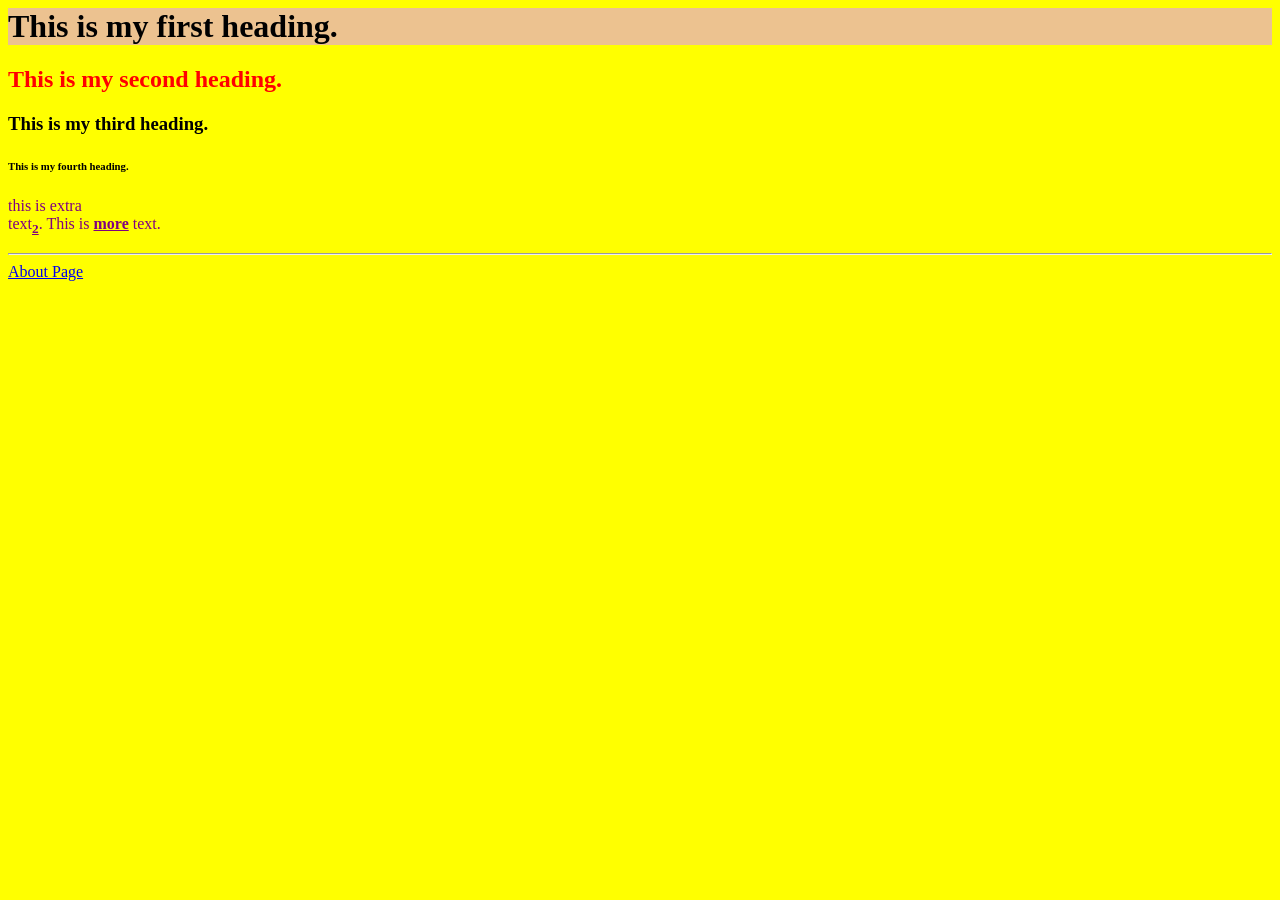
<file: Assets/index.html>
<html>
    <head>
        <title>This is my practice web page</title>
        <link rel="stylesheet" href="mystyle.css">
        <link rel="icon" type="image/x-icon" href="assets/img/favi.png">
        <style>
            body {background-color: yellow;}
            h1 {color: black;}
            p {color: purple;}
        </style>
        <script>
        function myFunction() {
            document.getElementById("demo").innerHTML = "Hello JavaScript!";
            }
        </script>
    </head>
    <body>
        <h1>This is my first heading.</h1>
        <h2>This is my second heading.</h2>
        <h3>This is my third heading.</h3>
        <h6>This is my fourth heading.</h6>
        <p>this is extra<br> text<sub><b><u>2</b></u></sub>. This is <b><u>more</b></u> text.</p>
        <hr>
        <a href="../About Page.html" target="_blank" title="this is a tool">About Page</a>
</html>
</file>
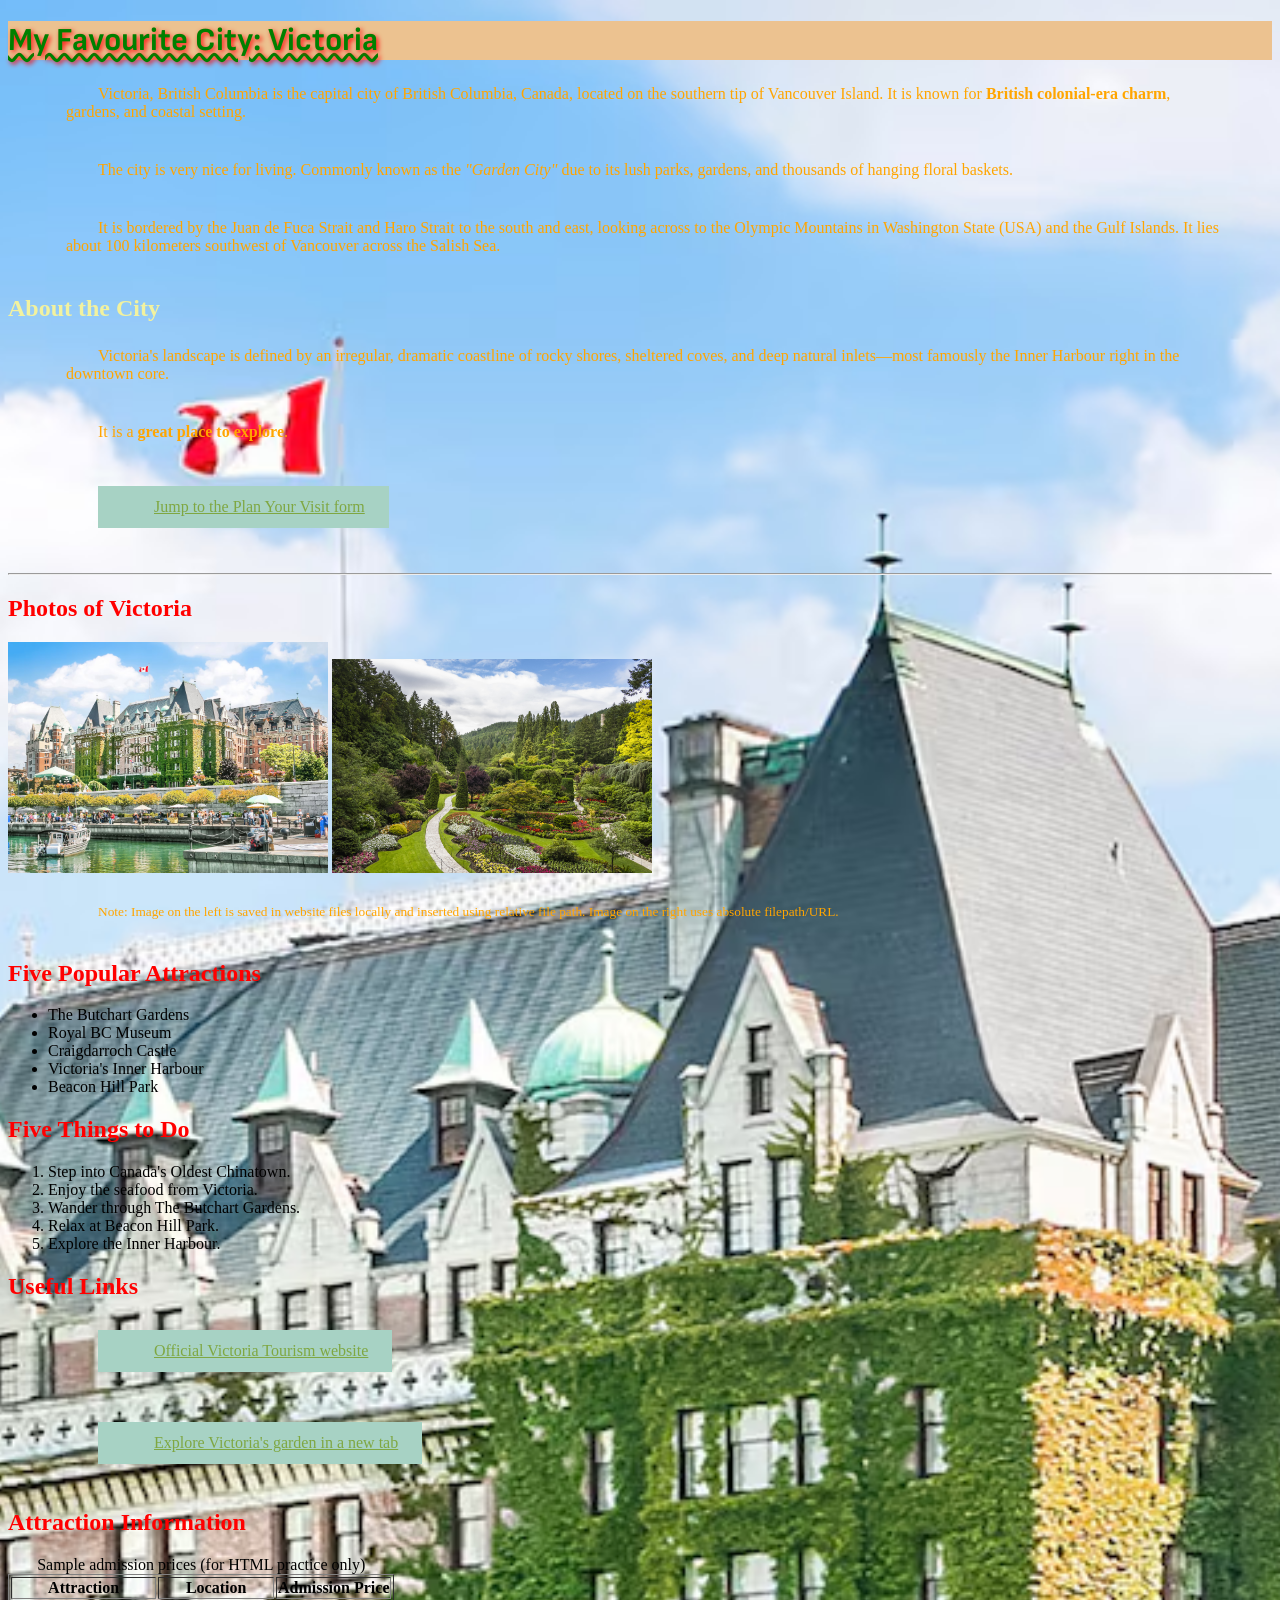
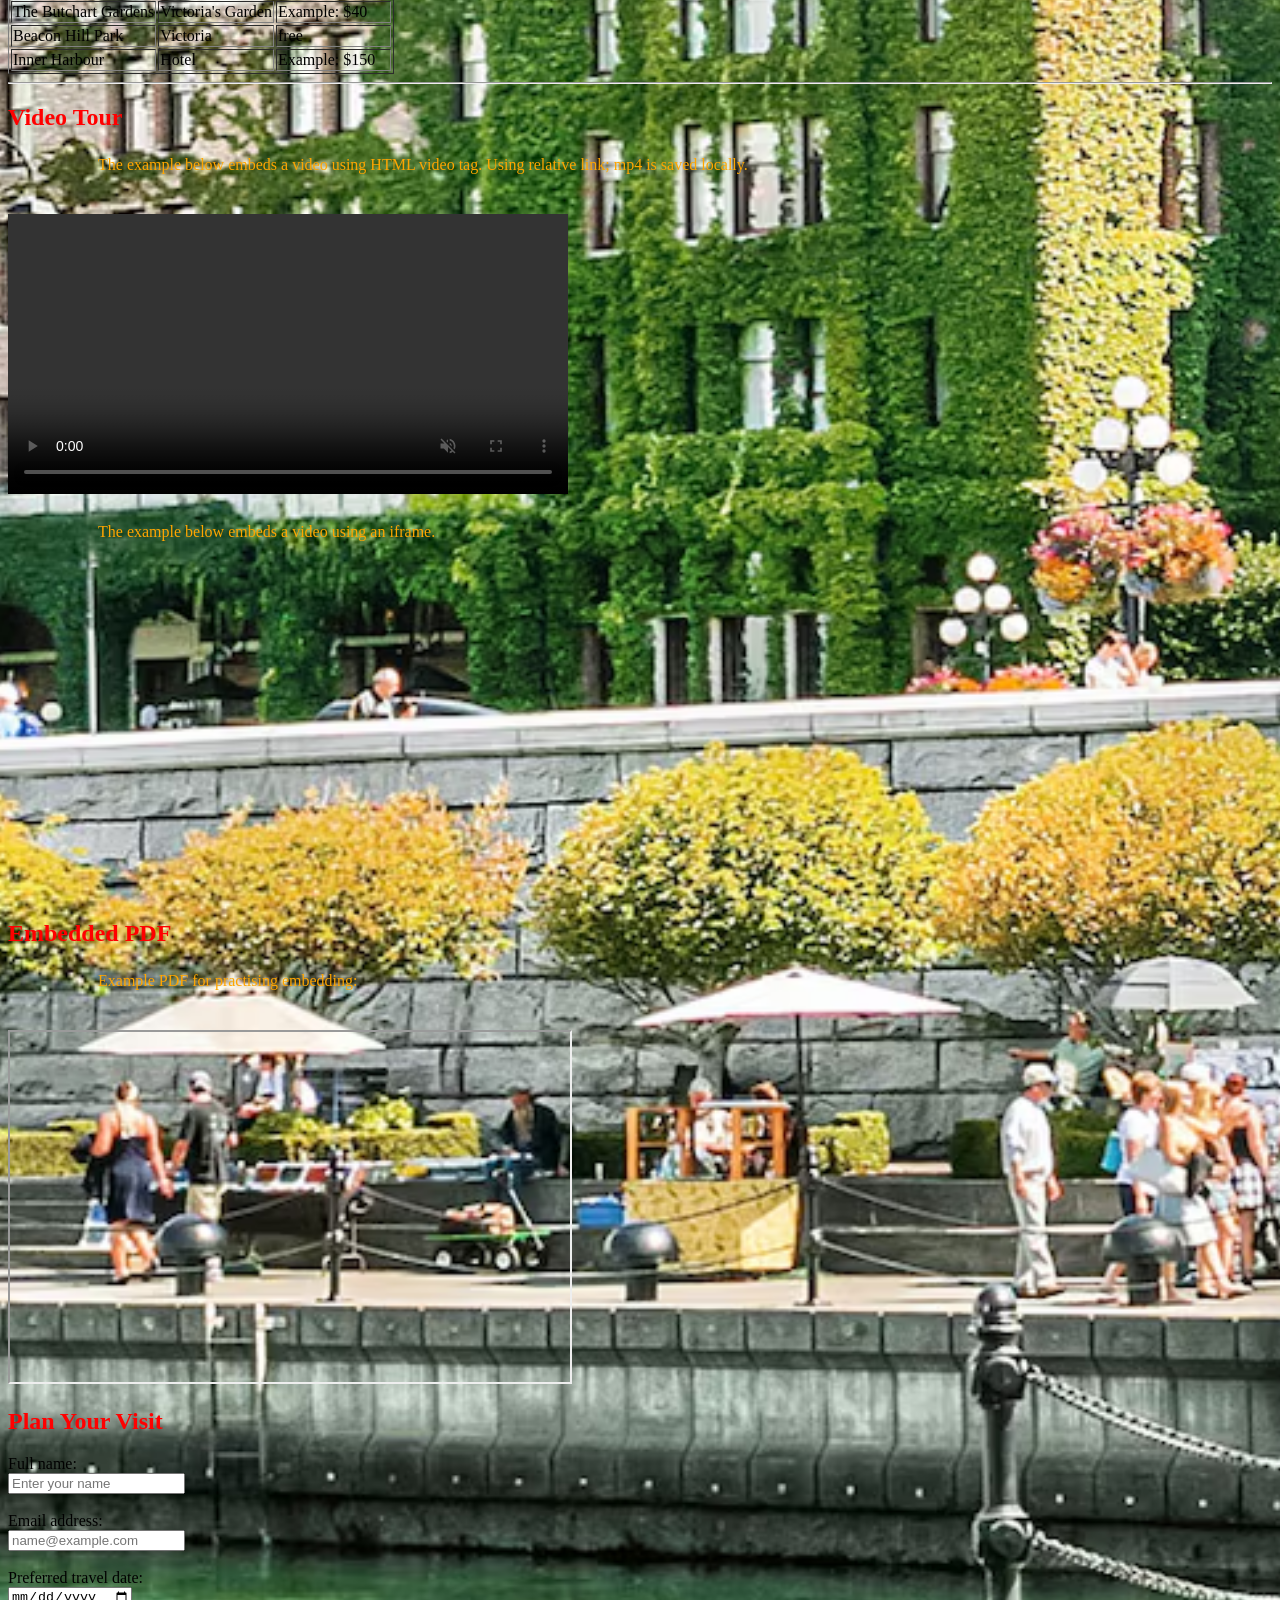
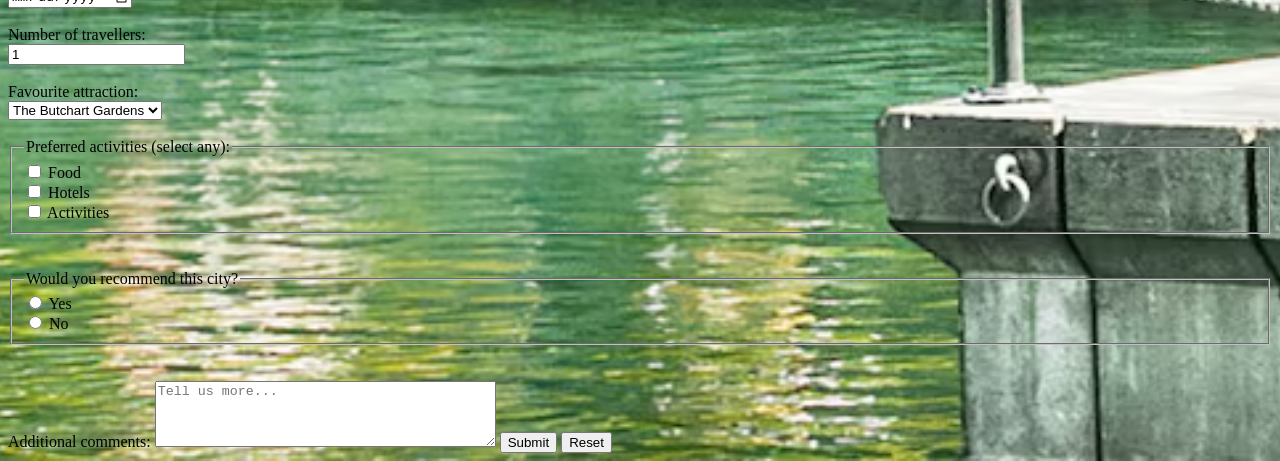
<file: Week 7 Exercises/Exercise 2.html>
<!DOCTYPE html>
<html lang="en">
<head>
    <meta charset="UTF-8">
    <meta name="viewport" content="width=device-width, initial-scale=1.0">
    <title>My Favourite City: Victoria</title>
    <!-- 修正 CSS 路径 -->
    <link rel="stylesheet" href="../Assets/CSS/mystyle.css">
    <link rel="preconnect" href="https://fonts.googleapis.com">
    <link rel="preconnect" href="https://fonts.gstatic.com" crossorigin>
    <link href="https://fonts.googleapis.com/css2?family=Sofia&family=Sofia+Sans+Extra+Condensed:ital,wght@0,1..1000;1,1..1000&family=Sofia+Sans:ital,wght@0,1..1000;1,1..1000&display=swap" rel="stylesheet">
</head>
<body>
    <!-- 修正 ID，去掉空格 -->
    <h1 id="heading-one">My Favourite City: Victoria</h1>
    <!-- Main heading and introduction -->
    <p>Victoria, British Columbia is the capital city of British Columbia, Canada, located on the southern tip of Vancouver Island. It is known for <strong>British colonial-era charm</strong>, gardens, and coastal setting.</p>
    <p>The city is very nice for living. Commonly known as the <em>"Garden City"</em> due to its lush parks, gardens, and thousands of hanging floral baskets.</p>
    <p>It is bordered by the Juan de Fuca Strait and Haro Strait to the south and east, looking across to the Olympic Mountains in Washington State (USA) and the Gulf Islands. It lies about 100 kilometers southwest of Vancouver across the Salish Sea.</p>
    
    <h2 class="primary-color">About the City</h2>
    <p>Victoria's landscape is defined by an irregular, dramatic coastline of rocky shores, sheltered coves, and deep natural inlets—most famously the Inner Harbour right in the downtown core.</p>
    <p>It is a <strong id="gallery">great place to explore</strong>.</p>
    
    <!-- Internal navigation link -->
    <p><a href="#plan-visit">Jump to the Plan Your Visit form</a></p>
    <hr>

    <!-- Images with descriptive alternative text -->
    <h2>Photos of Victoria</h2>
    <div class="img-container">
        <!-- 修正本地图片路径 -->
        <img src="../Assets/IMG/Victoria.png" alt="A view of the Victoria city" width="320">
        <!-- 注意：第二个需要换成真实的图片直链，这里暂用占位符 -->
         <img src="../Assets/IMG/Garden.png" alt="A view of The Butchart Gardens" width="320">

        <p><small>Note: Image on the left is saved in website files locally and inserted using relative file path. Image on the right uses absolute filepath/URL.</small></p>
    </div>
    
    <!-- Unordered and ordered lists -->
    <h2 class="secondary-background-color">Five Popular Attractions</h2>
    <ul>
        <li>The Butchart Gardens</li>
        <li>Royal BC Museum</li>
        <li>Craigdarroch Castle</li>
        <li>Victoria's Inner Harbour</li>
        <li>Beacon Hill Park</li>
    </ul>

    <h2>Five Things to Do</h2>
    <ol>
        <li>Step into Canada's Oldest Chinatown.</li>
        <li>Enjoy the seafood from Victoria.</li>
        <li>Wander through The Butchart Gardens.</li>
        <li>Relax at Beacon Hill Park.</li>
        <li>Explore the Inner Harbour.</li>
    </ol>

    <!-- External links -->
    <h2>Useful Links</h2>
    <p><a href="https://www.tourismvictoria.com/">Official Victoria Tourism website</a></p>
    <p><a href="https://butchartgardens.com/" target="_blank">Explore Victoria's garden in a new tab</a></p>

    <!-- Table -->
    <h2>Attraction Information</h2>
    <table border="1">
        <caption>Sample admission prices (for HTML practice only)</caption>
        <thead>
            <tr><th scope="col">Attraction</th><th scope="col">Location</th><th scope="col">Admission Price</th></tr>
        </thead>
        <tbody>
            <tr><td>The Butchart Gardens</td><td>Victoria's Garden</td><td>Example: $40</td></tr>
            <tr><td>Beacon Hill Park</td><td>Victoria</td><td>free</td></tr>
            <tr><td>Inner Harbour</td><td>Hotel</td><td>Example: $150</td></tr>
        </tbody>
    </table>

    <hr>

    <!-- Embedded video -->
    <h2>Video Tour</h2>
    <p>The example below embeds a video using HTML video tag. Using relative link; mp4 is saved locally.</p>
    <video autoplay muted controls width="560"> 
        <source src="../Assets/Garden-tour.mp4" type="video/mp4">
    </video> 

    <p>The example below embeds a video using an iframe.</p>
<!-- Video Player Container -->
    <iframe width="560" height="315" 
    src="https://www.youtube.com/embed/M8-hIfEm6iM" 
    title="YouTube video player" 
    frameborder="0" 
    allow="accelerometer; autoplay; clipboard-write; encrypted-media; gyroscope; picture-in-picture; web-share" 
    allowfullscreen>
    </iframe>

    <!-- Embedded PDF -->
    <h2>Embedded PDF</h2>
    <p>Example PDF for practising embedding:</p>
    <iframe src="https://pdfobject.com/pdf/sample.pdf" title="Example PDF document" width="560" height="350"></iframe>
    
    <!-- Form -->
    <h2 id="plan-visit">Plan Your Visit</h2>
    <form action="#" method="get">
        <label for="full-name">Full name:</label><br>
        <input type="text" id="full-name" name="full_name" placeholder="Enter your name" required>
        <br><br>
        <label for="email">Email address:</label><br>
        <input type="email" id="email" name="email" placeholder="name@example.com" required>
        <br><br>
        <label for="travel-date">Preferred travel date:</label><br>
        <input type="date" id="travel-date" name="travel_date">
        <br><br>
        <label for="travellers">Number of travellers:</label><br>
        <input type="number" id="travellers" name="travellers" min="1" value="1">
        <br><br>
        <label for="attraction">Favourite attraction:</label><br>
        <!-- 修正下拉菜单的 value 值与维多利亚市匹配 -->
        <select id="attraction" name="attraction">
            <option value="butchart-gardens">The Butchart Gardens</option>
            <option value="beacon-hill">Beacon Hill Park</option>
            <option value="inner-harbour">Inner Harbour</option>
        </select>
        <br><br>
        
        <fieldset>
            <legend>Preferred activities (select any):</legend>
            <label><input type="checkbox" name="activities" value="food"> Food</label><br>
            <label><input type="checkbox" name="activities" value="museums"> Hotels</label><br>
            <label><input type="checkbox" name="activities" value="outdoors"> Activities</label>
        </fieldset>
        <br><br>
        
        <fieldset>
            <legend>Would you recommend this city?</legend>
            <label><input type="radio" name="recommend" value="yes"> Yes</label><br>
            <label><input type="radio" name="recommend" value="no"> No</label>
        </fieldset>
        <br><br>
        
        <label for="comments">Additional comments:</label>
        <textarea id="comments" name="comments" rows="4" cols="40" placeholder="Tell us more..."></textarea>

        <button type="submit">Submit</button>
        <button type="reset">Reset</button>
    </form>
</body>
</html>
</file>
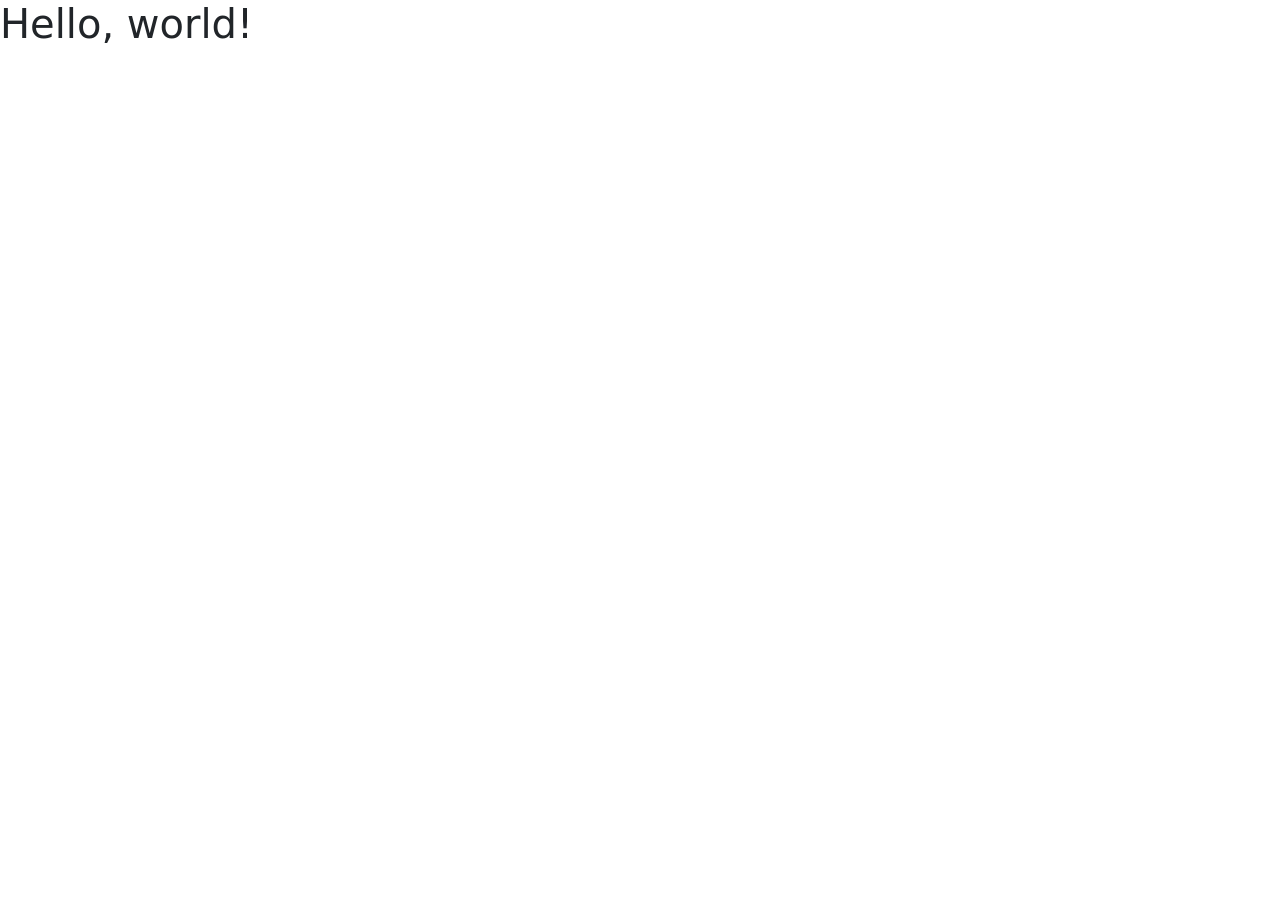
<file: Week 7 Exercises/Exercise 3.html>
<!doctype html>
<html lang="en">
  <head>
    <meta charset="utf-8">
    <meta name="viewport" content="width=device-width, initial-scale=1">
    <title>Bootstrap demo</title>
    <link href="https://cdn.jsdelivr.net/npm/bootstrap@5.3.9/dist/css/bootstrap.min.css" rel="stylesheet" integrity="sha384-yEPZ7jP9S0QKiUQ0m3jjsO4ProIW7wvR9gXkI7JOGa2XVsw53Yke2bsdkBbjmmiX" crossorigin="anonymous">
  </head>
  <body>
    <h1>Hello, world!</h1>
    <script src="https://cdn.jsdelivr.net/npm/bootstrap@5.3.9/dist/js/bootstrap.bundle.min.js" integrity="sha384-WyOxWvTyr1QaMPfiPJSv76iReVthorl5uWlFtZPyK0IEB0hGzo9y5Bp9mYanr8Bu" crossorigin="anonymous"></script>
  </body>
</html>
</file>
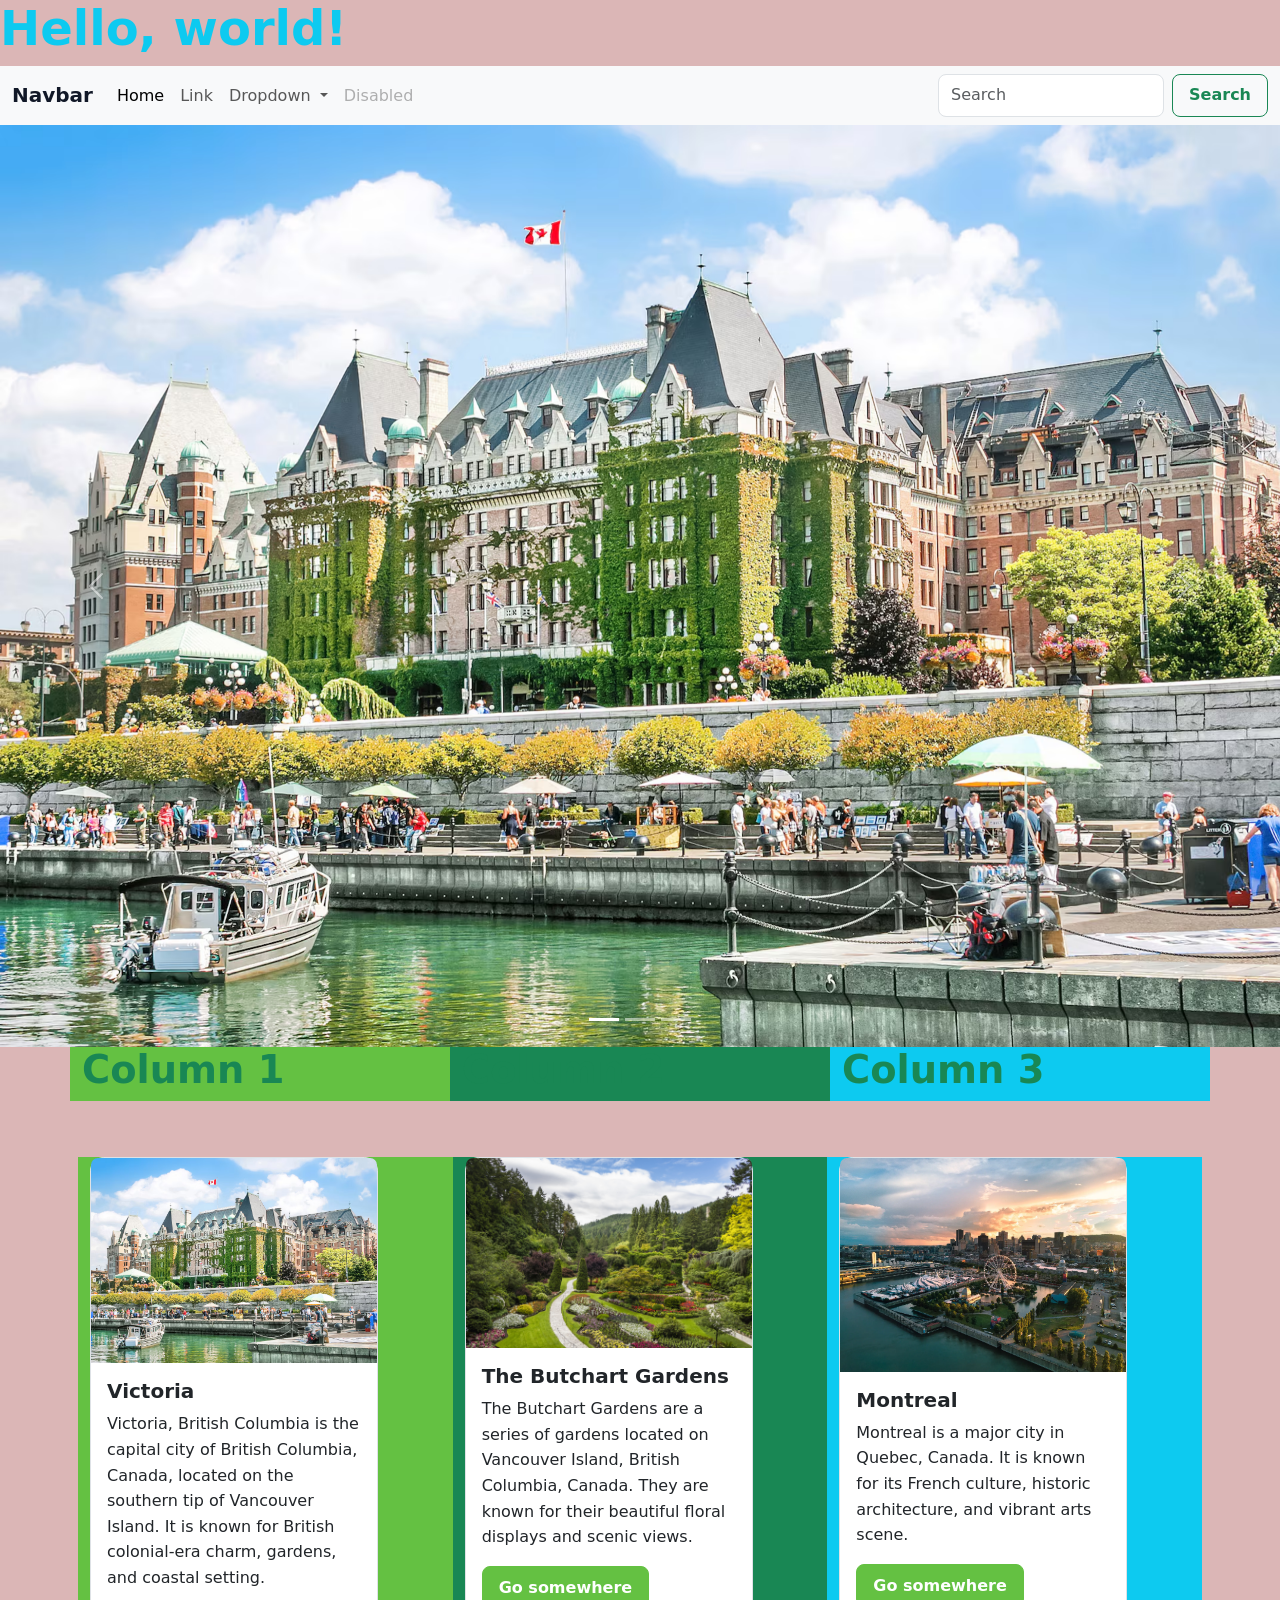
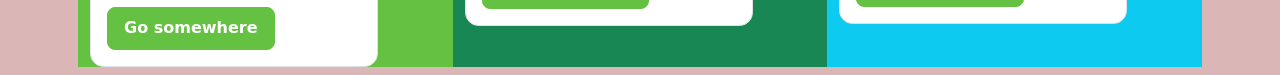
<file: Week 7 Exercises/Narbar.html>
<!doctype html>
<html lang="en">
    <head>
        <meta charset="utf-8">
        <meta name="viewport" content="width=device-width, initial-scale=1">
        <title>Bootstrap demo</title>
        <link href="https://cdn.jsdelivr.net/npm/bootstrap@5.3.9/dist/css/bootstrap.min.css" rel="stylesheet" integrity="sha384-yEPZ7jP9S0QKiUQ0m3jjsO4ProIW7wvR9gXkI7JOGa2XVsw53Yke2bsdkBbjmmiX" crossorigin="anonymous">
        <link rel="stylesheet" href="../Assets/CSS/mystyle_bootstrap.css">
    </head>
    <body>
        <h1>Hello, world!</h1>
        <nav class="navbar navbar-expand-lg bg-body-tertiary">
            <div class="container-fluid">
                <a class="navbar-brand" href="#">Navbar</a>
                <button class="navbar-toggler" type="button" data-bs-toggle="collapse" data-bs-target="#navbarSupportedContent" aria-controls="navbarSupportedContent" aria-expanded="false" aria-label="Toggle navigation">
                    <span class="navbar-toggler-icon"></span>
                </button>
                <div class="collapse navbar-collapse" id="navbarSupportedContent">
                    <ul class="navbar-nav me-auto mb-2 mb-lg-0">
                        <li class="nav-item">
                            <a class="nav-link active" aria-current="page" href="#">Home</a>
                        </li>
                        <li class="nav-item">
                        <a class="nav-link" href="#">Link</a>
                        </li>
                        <li class="nav-item dropdown">
                            <a class="nav-link dropdown-toggle" href="#" role="button" data-bs-toggle="dropdown" aria-expanded="false">
                            Dropdown
                            </a>
                            <ul class="dropdown-menu">
                                <li><a class="dropdown-item" href="#">Action</a></li>
                                <li><a class="dropdown-item" href="#">Another action</a></li>
                                <li><hr class="dropdown-divider"></li>
                                <li><a class="dropdown-item" href="#">Something else here</a></li>
                            </ul>
                        </li>
                        <li class="nav-item">
                            <a class="nav-link disabled" aria-disabled="true">Disabled</a>
                        </li>
                    </ul>
                    <form class="d-flex" role="search">
                        <input class="form-control me-2" type="search" placeholder="Search" aria-label="Search"/>
                        <button class="btn btn-outline-success" type="submit">Search</button>
                    </form>
                </div>
            </div>
        </nav>
        <div id="carouselExampleIndicators" class="carousel slide">
            <div class="carousel-indicators">
                <button type="button" data-bs-target="#carouselExampleIndicators" data-bs-slide-to="0" class="active" aria-current="true" aria-label="Slide 1"></button>
                <button type="button" data-bs-target="#carouselExampleIndicators" data-bs-slide-to="1" aria-label="Slide 2"></button>
                <button type="button" data-bs-target="#carouselExampleIndicators" data-bs-slide-to="2" aria-label="Slide 3"></button>
            </div>
            <div class="carousel-inner">
                <div class="carousel-item active">
                    <img src="../Assets/IMG/Victoria.png" class="d-block w-100" alt="A view of the Victoria city">
                </div>
                <div class="carousel-item">
                <img src="../Assets/IMG/Garden.png" class="d-block w-100" alt="A view of The Butchart Gardens">
                </div>
                <div class="carousel-item">
                    <img src="../Assets/IMG/Montreal.png" class="d-block w-100" alt="Montreal City">
                </div>
            </div>
            <button class="carousel-control-prev" type="button" data-bs-target="#carouselExampleIndicators" data-bs-slide="prev">
                <span class="carousel-control-prev-icon" aria-hidden="true"></span>
                <span class="visually-hidden">Previous</span>
            </button>
            <button class="carousel-control-next" type="button" data-bs-target="#carouselExampleIndicators" data-bs-slide="next">
                <span class="carousel-control-next-icon" aria-hidden="true"></span>
                <span class="visually-hidden">Next</span>
            </button>
        </div>
        <section id="grid">
            <div class="container">
                <div class="row">
                    <div class="col-lg-4 bg-primary">
                    <h2>Column 1</h2>
                    </div>
                    <div class="col-lg-4 bg-success">
                    <h2>Column 2</h2>
                    </div>
                    <div class="col-lg-4 bg-info">
                    <h2>Column 3</h2>
                    </div>
                </div>
            </div>
        </section>
        <section id="research-projects">
            <div class="container pt-5">
                <div class="row p-2">
                    <div class="col-lg-4 bg-primary">
                        <div class="card" style="width: 18rem">
                            <img src="../Assets/IMG/Victoria.png" class="card-img-top" alt="...">
                            <div class="card-body">
                                <h5 class="card-title">Victoria</h5>
                                <p class="card-text">Victoria, British Columbia is the capital city of British Columbia, Canada, located on the southern tip of Vancouver Island. It is known for British colonial-era charm, gardens, and coastal setting.</p>
                                <a href="#" class="btn btn-primary">Go somewhere</a>
                            </div>
                        </div>
                    </div>
                    
                    <div class="col-lg-4 bg-success">
                        <div class="card" style="width: 18rem">
                            <img src="../Assets/IMG/Garden.png" class="card-img-top" alt="...">
                            <div class="card-body">
                                <h5 class="card-title">The Butchart Gardens</h5>
                                <p class="card-text">The Butchart Gardens are a series of gardens located on Vancouver Island, British Columbia, Canada. They are known for their beautiful floral displays and scenic views.</p>
                                <a href="#" class="btn btn-primary">Go somewhere</a>
                            </div>
                        </div>
                    </div>
                    <div class="col-lg-4 bg-info">
                        <div class="card" style="width: 18rem">
                            <img src="../Assets/IMG/Montreal.png" class="card-img-top" alt="...">
                            <div class="card-body">
                                <h5 class="card-title">Montreal</h5>
                                <p class="card-text">Montreal is a major city in Quebec, Canada. It is known for its French culture, historic architecture, and vibrant arts scene.</p>
                                <a href="#" class="btn btn-primary">Go somewhere</a>
                            </div>
                        </div>
                    </div>
                </div>
            </div>
        </section>
        <script src="https://cdn.jsdelivr.net/npm/bootstrap@5.3.9/dist/js/bootstrap.bundle.min.js" integrity="sha384-WyOxWvTyr1QaMPfiPJSv76iReVthorl5uWlFtZPyK0IEB0hGzo9y5Bp9mYanr8Bu" crossorigin="anonymous"></script>
    </body>
</html>
</file>
<file: Assets/mystyle.css>
h1 {
    color: purple;
    background-color: rgb(236, 194, 144);
}
h2 {
    color: red;
}
p {
    color: orange;
}
#heading-one {
    color: green;
}
.primary.color {
    color: rgb(242, 242, 159);
}
</file>
<file: Assets/CSS/mystyle.css>
h1 {
    color: purple;
    background-color: rgb(236, 194, 144);
    text-decoration: underline;
    text-decoration-style: wavy;
    text-shadow: 2px 2px 5px red;
    font-family: "Sofia Sans", Times, serif;
}
h2 {
    color: red;
}
p {
    color: orange;
    font-size: 1rem;
    text-align: left;
    text-indent: 2rem;
    white-space: normal;
    margin: 25px 45px 40px 58px;
}
#heading-one {
    color: green;
}
.primary-color {
    color: rgb(242, 242, 159);
}
.secondary-color {
    background-color: rgb(187, 161, 212);
}
body {
    background-image: url("../IMG/Victoria.png");
    background-repeat: no-repeat;
    background-size: cover;
    background-position: center;
}
a {
    display: inline-block;
    color: rgb(127, 167, 66);
    background-color: rgb(167, 210, 196);
    text-decoration: underline;
    padding: 12px 24px;
    margin: 5px 0;
    text-align: center;
}
a:hover {
    color: rgb(236, 188, 188);
    background-color: rgb(196, 135, 75);
    text-decoration: none;
}
@media (max-width: 576px) {
    body {
        background-image: none;
        background-color: rgb(89, 127, 139);
    }
}
</file>
